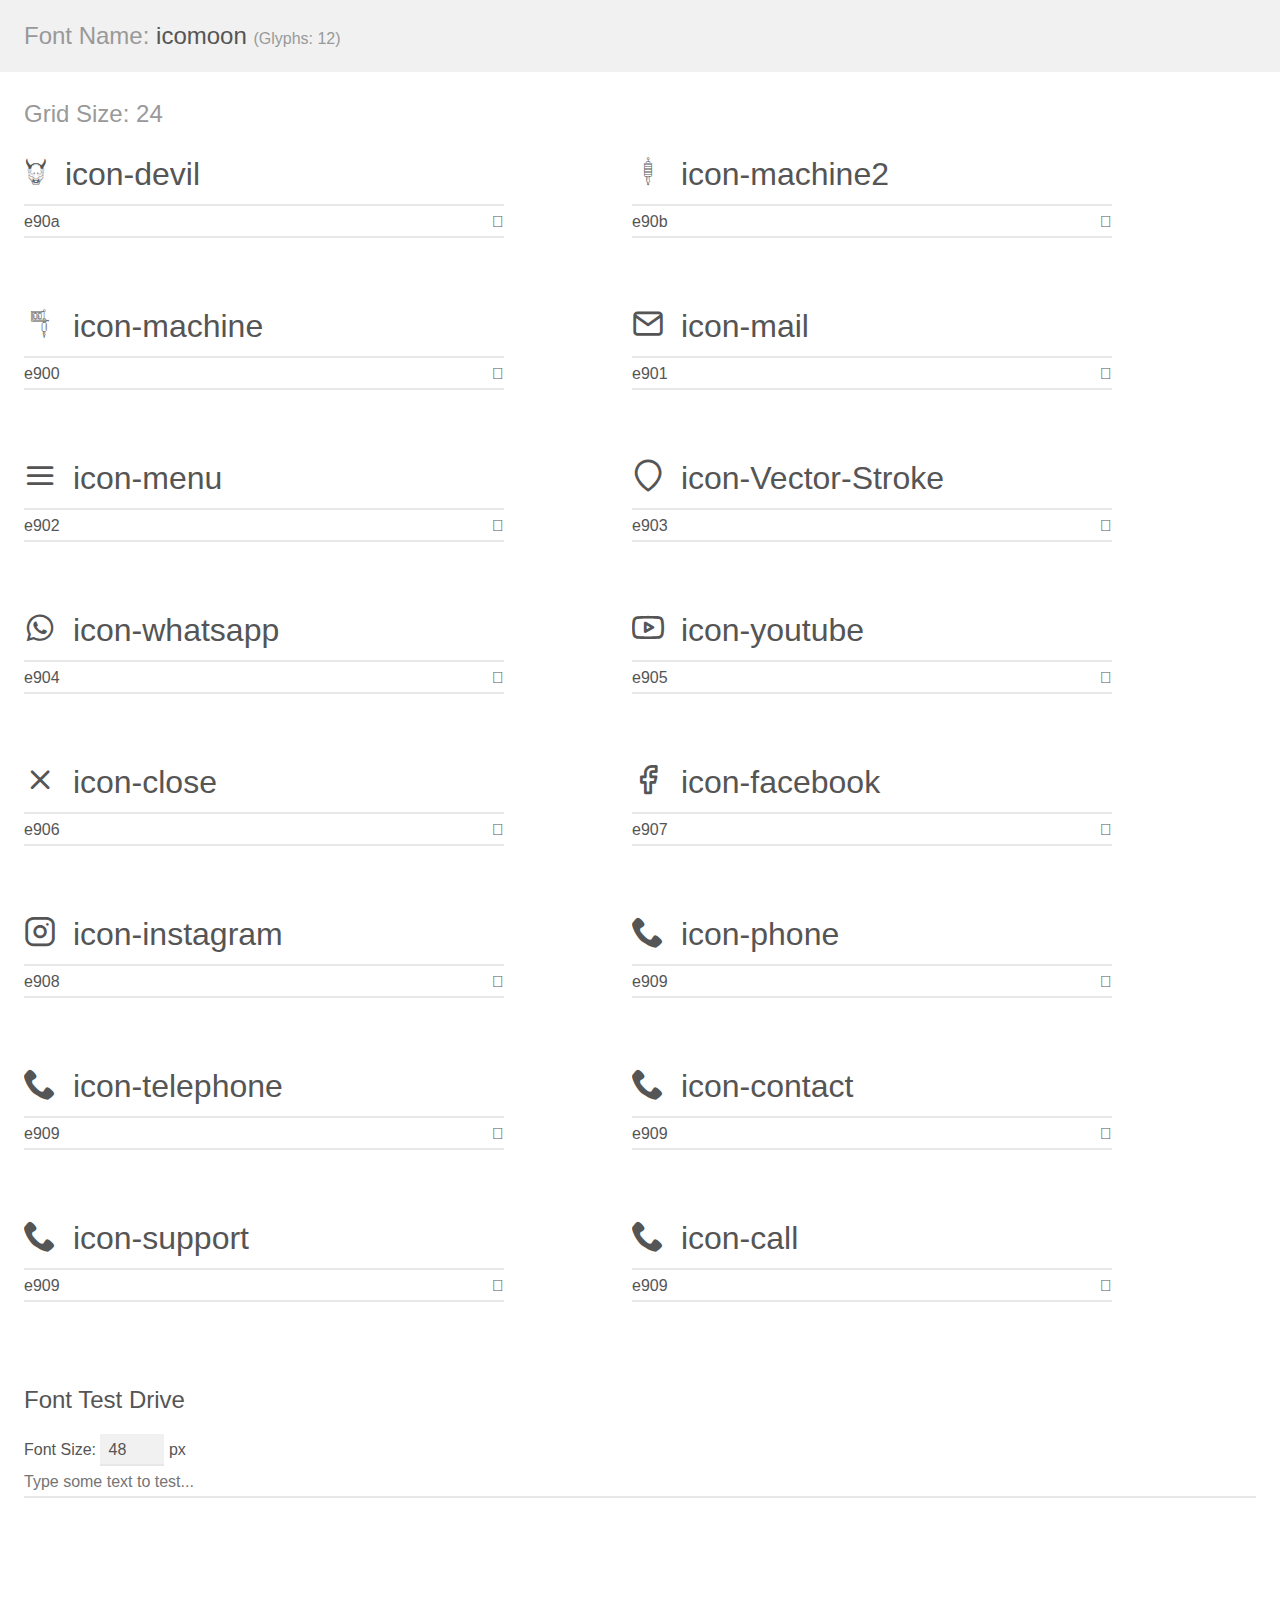
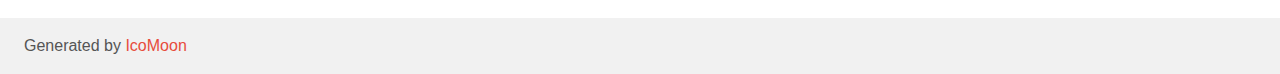
<file: Assets/fonts/demo.html>
<!doctype html>
<html>
<head>
    <meta charset="utf-8">
    <title>IcoMoon Demo</title>
    <meta name="description" content="An Icon Font Generated By IcoMoon.io">
    <meta name="viewport" content="width=device-width, initial-scale=1">
    <link rel="stylesheet" href="demo-files/demo.css">
    <link rel="stylesheet" href="style.css"></head>
<body>
    <div class="bgc1 clearfix">
        <h1 class="mhmm mvm"><span class="fgc1">Font Name:</span> icomoon <small class="fgc1">(Glyphs:&nbsp;12)</small></h1>
    </div>
    <div class="clearfix mhl ptl">
        <h1 class="mvm mtn fgc1">Grid Size: 24</h1>
        <div class="glyph fs1">
            <div class="clearfix bshadow0 pbs">
                <span class="icon-devil"></span>
                <span class="mls"> icon-devil</span>
            </div>
            <fieldset class="fs0 size1of1 clearfix hidden-false">
                <input type="text" readonly value="e90a" class="unit size1of2" />
                <input type="text" maxlength="1" readonly value="&#xe90a;" class="unitRight size1of2 talign-right" />
            </fieldset>
            <div class="fs0 bshadow0 clearfix hidden-true">
                <span class="unit pvs fgc1">liga: </span>
                <input type="text" readonly value="" class="liga unitRight" />
            </div>
        </div>
        <div class="glyph fs1">
            <div class="clearfix bshadow0 pbs">
                <span class="icon-machine2"></span>
                <span class="mls"> icon-machine2</span>
            </div>
            <fieldset class="fs0 size1of1 clearfix hidden-false">
                <input type="text" readonly value="e90b" class="unit size1of2" />
                <input type="text" maxlength="1" readonly value="&#xe90b;" class="unitRight size1of2 talign-right" />
            </fieldset>
            <div class="fs0 bshadow0 clearfix hidden-true">
                <span class="unit pvs fgc1">liga: </span>
                <input type="text" readonly value="" class="liga unitRight" />
            </div>
        </div>
        <div class="glyph fs1">
            <div class="clearfix bshadow0 pbs">
                <span class="icon-machine"></span>
                <span class="mls"> icon-machine</span>
            </div>
            <fieldset class="fs0 size1of1 clearfix hidden-false">
                <input type="text" readonly value="e900" class="unit size1of2" />
                <input type="text" maxlength="1" readonly value="&#xe900;" class="unitRight size1of2 talign-right" />
            </fieldset>
            <div class="fs0 bshadow0 clearfix hidden-true">
                <span class="unit pvs fgc1">liga: </span>
                <input type="text" readonly value="" class="liga unitRight" />
            </div>
        </div>
        <div class="glyph fs1">
            <div class="clearfix bshadow0 pbs">
                <span class="icon-mail"></span>
                <span class="mls"> icon-mail</span>
            </div>
            <fieldset class="fs0 size1of1 clearfix hidden-false">
                <input type="text" readonly value="e901" class="unit size1of2" />
                <input type="text" maxlength="1" readonly value="&#xe901;" class="unitRight size1of2 talign-right" />
            </fieldset>
            <div class="fs0 bshadow0 clearfix hidden-true">
                <span class="unit pvs fgc1">liga: </span>
                <input type="text" readonly value="" class="liga unitRight" />
            </div>
        </div>
        <div class="glyph fs1">
            <div class="clearfix bshadow0 pbs">
                <span class="icon-menu"></span>
                <span class="mls"> icon-menu</span>
            </div>
            <fieldset class="fs0 size1of1 clearfix hidden-false">
                <input type="text" readonly value="e902" class="unit size1of2" />
                <input type="text" maxlength="1" readonly value="&#xe902;" class="unitRight size1of2 talign-right" />
            </fieldset>
            <div class="fs0 bshadow0 clearfix hidden-true">
                <span class="unit pvs fgc1">liga: </span>
                <input type="text" readonly value="" class="liga unitRight" />
            </div>
        </div>
        <div class="glyph fs1">
            <div class="clearfix bshadow0 pbs">
                <span class="icon-Vector-Stroke"></span>
                <span class="mls"> icon-Vector-Stroke</span>
            </div>
            <fieldset class="fs0 size1of1 clearfix hidden-false">
                <input type="text" readonly value="e903" class="unit size1of2" />
                <input type="text" maxlength="1" readonly value="&#xe903;" class="unitRight size1of2 talign-right" />
            </fieldset>
            <div class="fs0 bshadow0 clearfix hidden-true">
                <span class="unit pvs fgc1">liga: </span>
                <input type="text" readonly value="" class="liga unitRight" />
            </div>
        </div>
        <div class="glyph fs1">
            <div class="clearfix bshadow0 pbs">
                <span class="icon-whatsapp"></span>
                <span class="mls"> icon-whatsapp</span>
            </div>
            <fieldset class="fs0 size1of1 clearfix hidden-false">
                <input type="text" readonly value="e904" class="unit size1of2" />
                <input type="text" maxlength="1" readonly value="&#xe904;" class="unitRight size1of2 talign-right" />
            </fieldset>
            <div class="fs0 bshadow0 clearfix hidden-true">
                <span class="unit pvs fgc1">liga: </span>
                <input type="text" readonly value="" class="liga unitRight" />
            </div>
        </div>
        <div class="glyph fs1">
            <div class="clearfix bshadow0 pbs">
                <span class="icon-youtube"></span>
                <span class="mls"> icon-youtube</span>
            </div>
            <fieldset class="fs0 size1of1 clearfix hidden-false">
                <input type="text" readonly value="e905" class="unit size1of2" />
                <input type="text" maxlength="1" readonly value="&#xe905;" class="unitRight size1of2 talign-right" />
            </fieldset>
            <div class="fs0 bshadow0 clearfix hidden-true">
                <span class="unit pvs fgc1">liga: </span>
                <input type="text" readonly value="" class="liga unitRight" />
            </div>
        </div>
        <div class="glyph fs1">
            <div class="clearfix bshadow0 pbs">
                <span class="icon-close"></span>
                <span class="mls"> icon-close</span>
            </div>
            <fieldset class="fs0 size1of1 clearfix hidden-false">
                <input type="text" readonly value="e906" class="unit size1of2" />
                <input type="text" maxlength="1" readonly value="&#xe906;" class="unitRight size1of2 talign-right" />
            </fieldset>
            <div class="fs0 bshadow0 clearfix hidden-true">
                <span class="unit pvs fgc1">liga: </span>
                <input type="text" readonly value="" class="liga unitRight" />
            </div>
        </div>
        <div class="glyph fs1">
            <div class="clearfix bshadow0 pbs">
                <span class="icon-facebook"></span>
                <span class="mls"> icon-facebook</span>
            </div>
            <fieldset class="fs0 size1of1 clearfix hidden-false">
                <input type="text" readonly value="e907" class="unit size1of2" />
                <input type="text" maxlength="1" readonly value="&#xe907;" class="unitRight size1of2 talign-right" />
            </fieldset>
            <div class="fs0 bshadow0 clearfix hidden-true">
                <span class="unit pvs fgc1">liga: </span>
                <input type="text" readonly value="" class="liga unitRight" />
            </div>
        </div>
        <div class="glyph fs1">
            <div class="clearfix bshadow0 pbs">
                <span class="icon-instagram"></span>
                <span class="mls"> icon-instagram</span>
            </div>
            <fieldset class="fs0 size1of1 clearfix hidden-false">
                <input type="text" readonly value="e908" class="unit size1of2" />
                <input type="text" maxlength="1" readonly value="&#xe908;" class="unitRight size1of2 talign-right" />
            </fieldset>
            <div class="fs0 bshadow0 clearfix hidden-true">
                <span class="unit pvs fgc1">liga: </span>
                <input type="text" readonly value="" class="liga unitRight" />
            </div>
        </div>
        <div class="glyph fs1">
            <div class="clearfix bshadow0 pbs">
                <span class="icon-phone"></span>
                <span class="mls"> icon-phone</span>
            </div>
            <fieldset class="fs0 size1of1 clearfix hidden-false">
                <input type="text" readonly value="e909" class="unit size1of2" />
                <input type="text" maxlength="1" readonly value="&#xe909;" class="unitRight size1of2 talign-right" />
            </fieldset>
            <div class="fs0 bshadow0 clearfix hidden-true">
                <span class="unit pvs fgc1">liga: </span>
                <input type="text" readonly value="" class="liga unitRight" />
            </div>
        </div>
        <div class="glyph fs1">
            <div class="clearfix bshadow0 pbs">
                <span class="icon-telephone"></span>
                <span class="mls"> icon-telephone</span>
            </div>
            <fieldset class="fs0 size1of1 clearfix hidden-false">
                <input type="text" readonly value="e909" class="unit size1of2" />
                <input type="text" maxlength="1" readonly value="&#xe909;" class="unitRight size1of2 talign-right" />
            </fieldset>
            <div class="fs0 bshadow0 clearfix hidden-true">
                <span class="unit pvs fgc1">liga: </span>
                <input type="text" readonly value="" class="liga unitRight" />
            </div>
        </div>
        <div class="glyph fs1">
            <div class="clearfix bshadow0 pbs">
                <span class="icon-contact"></span>
                <span class="mls"> icon-contact</span>
            </div>
            <fieldset class="fs0 size1of1 clearfix hidden-false">
                <input type="text" readonly value="e909" class="unit size1of2" />
                <input type="text" maxlength="1" readonly value="&#xe909;" class="unitRight size1of2 talign-right" />
            </fieldset>
            <div class="fs0 bshadow0 clearfix hidden-true">
                <span class="unit pvs fgc1">liga: </span>
                <input type="text" readonly value="" class="liga unitRight" />
            </div>
        </div>
        <div class="glyph fs1">
            <div class="clearfix bshadow0 pbs">
                <span class="icon-support"></span>
                <span class="mls"> icon-support</span>
            </div>
            <fieldset class="fs0 size1of1 clearfix hidden-false">
                <input type="text" readonly value="e909" class="unit size1of2" />
                <input type="text" maxlength="1" readonly value="&#xe909;" class="unitRight size1of2 talign-right" />
            </fieldset>
            <div class="fs0 bshadow0 clearfix hidden-true">
                <span class="unit pvs fgc1">liga: </span>
                <input type="text" readonly value="" class="liga unitRight" />
            </div>
        </div>
        <div class="glyph fs1">
            <div class="clearfix bshadow0 pbs">
                <span class="icon-call"></span>
                <span class="mls"> icon-call</span>
            </div>
            <fieldset class="fs0 size1of1 clearfix hidden-false">
                <input type="text" readonly value="e909" class="unit size1of2" />
                <input type="text" maxlength="1" readonly value="&#xe909;" class="unitRight size1of2 talign-right" />
            </fieldset>
            <div class="fs0 bshadow0 clearfix hidden-true">
                <span class="unit pvs fgc1">liga: </span>
                <input type="text" readonly value="" class="liga unitRight" />
            </div>
        </div>
    </div>

    <!--[if gt IE 8]><!-->
    <div class="mhl clearfix mbl">
        <h1>Font Test Drive</h1>
        <label>
            Font Size: <input id="fontSize" type="number" class="textbox0 mbm"
            min="8" value="48" />
            px
        </label>
        <input id="testText" type="text" class="phl size1of1 mvl"
        placeholder="Type some text to test..." value=""/>
        <div id="testDrive" class="icon-" style="font-family: icomoon">&nbsp;
        </div>
    </div>
    <!--<![endif]-->
    <div class="bgc1 clearfix">
        <p class="mhl">Generated by <a href="https://icomoon.io/app">IcoMoon</a></p>
    </div>

    <script src="demo-files/demo.js"></script>
</body>
</html>
</file>
<file: Assets/fonts/demo-files/demo.css>
body {
  padding: 0;
  margin: 0;
  font-family: sans-serif;
  font-size: 1em;
  line-height: 1.5;
  color: #555;
  background: #fff;
}
h1 {
  font-size: 1.5em;
  font-weight: normal;
}
small {
  font-size: .66666667em;
}
a {
  color: #e74c3c;
  text-decoration: none;
}
a:hover, a:focus {
  box-shadow: 0 1px #e74c3c;
}
.bshadow0, input {
  box-shadow: inset 0 -2px #e7e7e7;
}
input:hover {
  box-shadow: inset 0 -2px #ccc;
}
input, fieldset {
  font-family: sans-serif;
  font-size: 1em;
  margin: 0;
  padding: 0;
  border: 0;
}
input {
  color: inherit;
  line-height: 1.5;
  height: 1.5em;
  padding: .25em 0;
}
input:focus {
  outline: none;
  box-shadow: inset 0 -2px #449fdb;
}
.glyph {
  font-size: 16px;
  width: 15em;
  padding-bottom: 1em;
  margin-right: 4em;
  margin-bottom: 1em;
  float: left;
  overflow: hidden;
}
.liga {
  width: 80%;
  width: calc(100% - 2.5em);
}
.talign-right {
  text-align: right;
}
.talign-center {
  text-align: center;
}
.bgc1 {
  background: #f1f1f1;
}
.fgc1 {
  color: #999;
}
.fgc0 {
  color: #000;
}
p {
  margin-top: 1em;
  margin-bottom: 1em;
}
.mvm {
  margin-top: .75em;
  margin-bottom: .75em;
}
.mtn {
  margin-top: 0;
}
.mtl, .mal {
  margin-top: 1.5em;
}
.mbl, .mal {
  margin-bottom: 1.5em;
}
.mal, .mhl {
  margin-left: 1.5em;
  margin-right: 1.5em;
}
.mhmm {
  margin-left: 1em;
  margin-right: 1em;
}
.mls {
  margin-left: .25em;
}
.ptl {
  padding-top: 1.5em;
}
.pbs, .pvs {
  padding-bottom: .25em;
}
.pvs, .pts {
  padding-top: .25em;
}
.unit {
  float: left;
}
.unitRight {
  float: right;
}
.size1of2 {
  width: 50%;
}
.size1of1 {
  width: 100%;
}
.clearfix:before, .clearfix:after {
  content: " ";
  display: table;
}
.clearfix:after {
  clear: both;
}
.hidden-true {
  display: none;
}
.textbox0 {
  width: 3em;
  background: #f1f1f1;
  padding: .25em .5em;
  line-height: 1.5;
  height: 1.5em;
}
#testDrive {
  display: block;
  padding-top: 24px;
  line-height: 1.5;
}
.fs0 {
  font-size: 16px;
}
.fs1 {
  font-size: 32px;
}
</file>
<file: Assets/fonts/style.css>
@font-face {
  font-family: 'icomoon';
  src:  url('fonts/icomoon.eot?bx79il');
  src:  url('fonts/icomoon.eot?bx79il#iefix') format('embedded-opentype'),
    url('fonts/icomoon.ttf?bx79il') format('truetype'),
    url('fonts/icomoon.woff?bx79il') format('woff'),
    url('fonts/icomoon.svg?bx79il#icomoon') format('svg');
  font-weight: normal;
  font-style: normal;
  font-display: block;
}

[class^="icon-"], [class*=" icon-"] {
  /* use !important to prevent issues with browser extensions that change fonts */
  font-family: 'icomoon' !important;
  speak: never;
  font-style: normal;
  font-weight: normal;
  font-variant: normal;
  text-transform: none;
  line-height: 1;

  /* Better Font Rendering =========== */
  -webkit-font-smoothing: antialiased;
  -moz-osx-font-smoothing: grayscale;
}

.icon-devil:before {
  content: "\e90a";
}
.icon-machine2:before {
  content: "\e90b";
}
.icon-machine:before {
  content: "\e900";
}
.icon-mail:before {
  content: "\e901";
}
.icon-menu:before {
  content: "\e902";
}
.icon-Vector-Stroke:before {
  content: "\e903";
}
.icon-whatsapp:before {
  content: "\e904";
}
.icon-youtube:before {
  content: "\e905";
}
.icon-close:before {
  content: "\e906";
}
.icon-facebook:before {
  content: "\e907";
}
.icon-instagram:before {
  content: "\e908";
}
.icon-phone:before {
  content: "\e909";
}
.icon-telephone:before {
  content: "\e909";
}
.icon-contact:before {
  content: "\e909";
}
.icon-support:before {
  content: "\e909";
}
.icon-call:before {
  content: "\e909";
}
</file>
